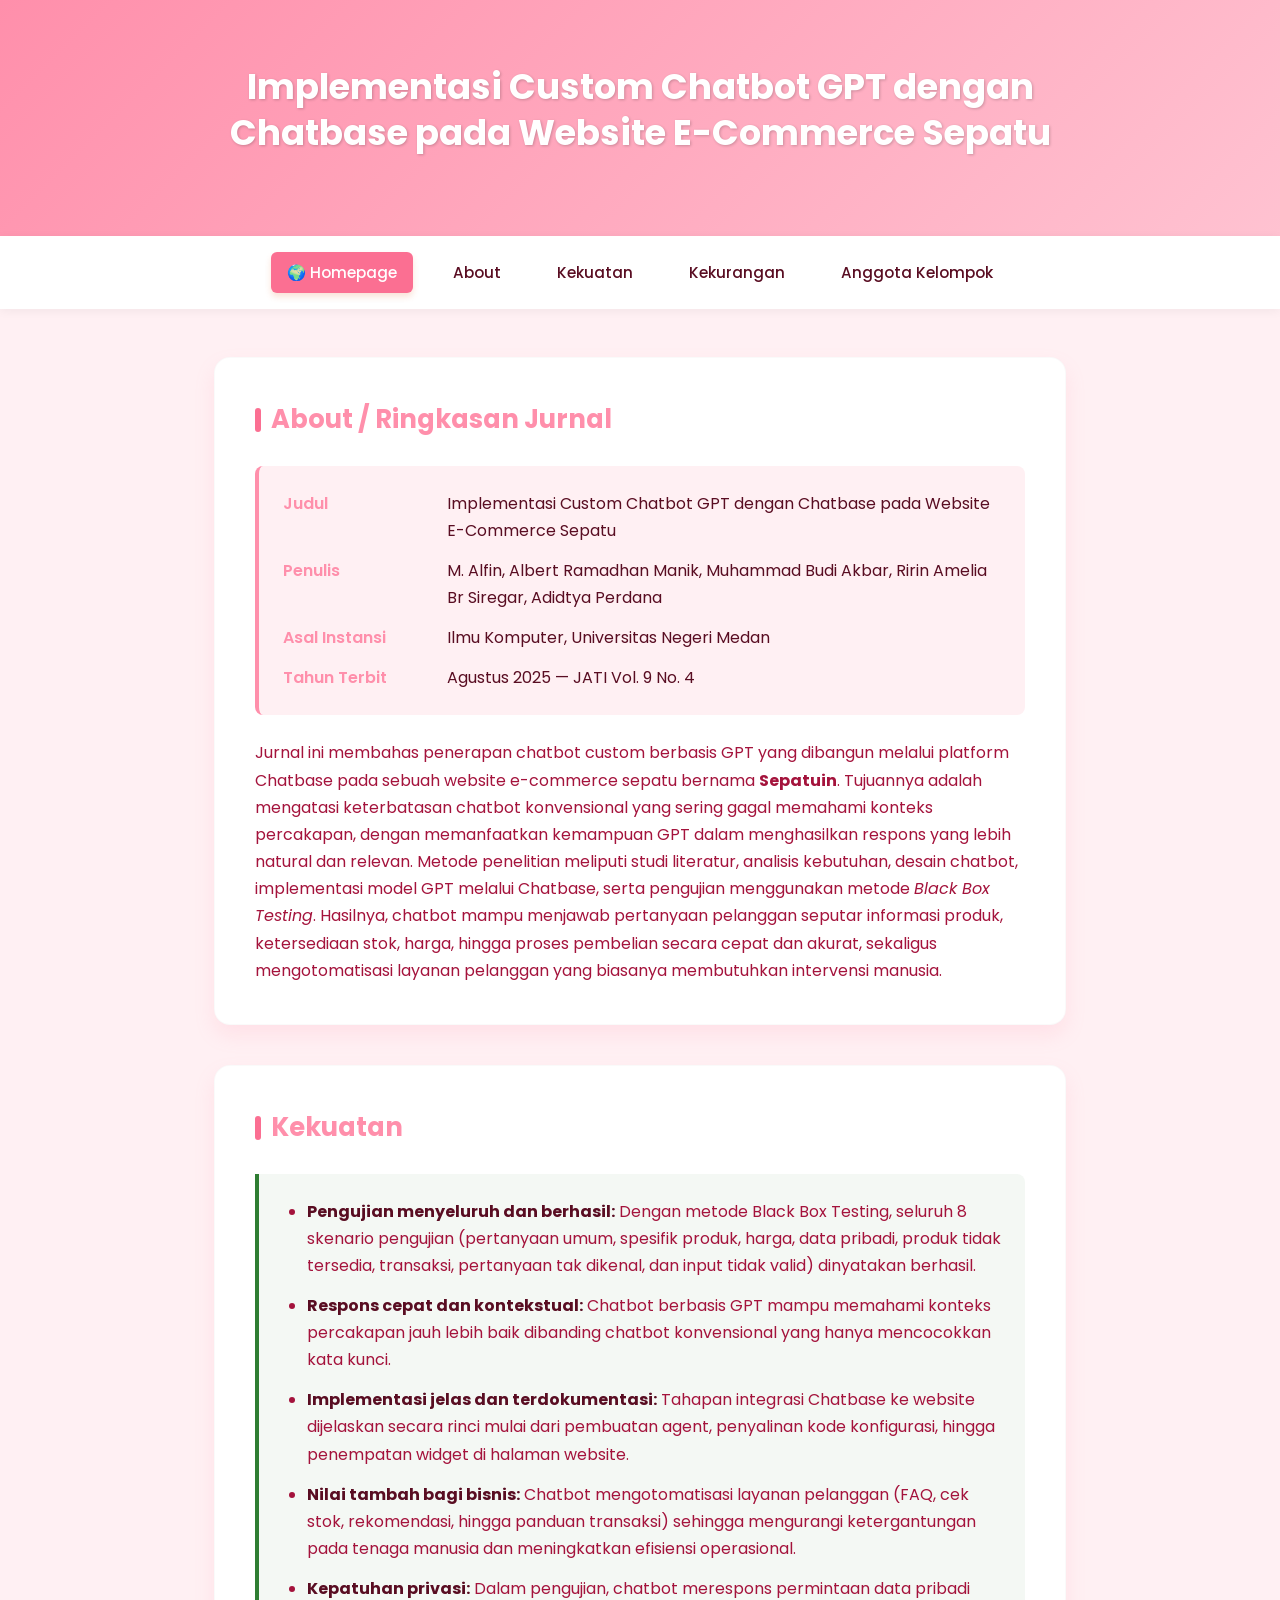
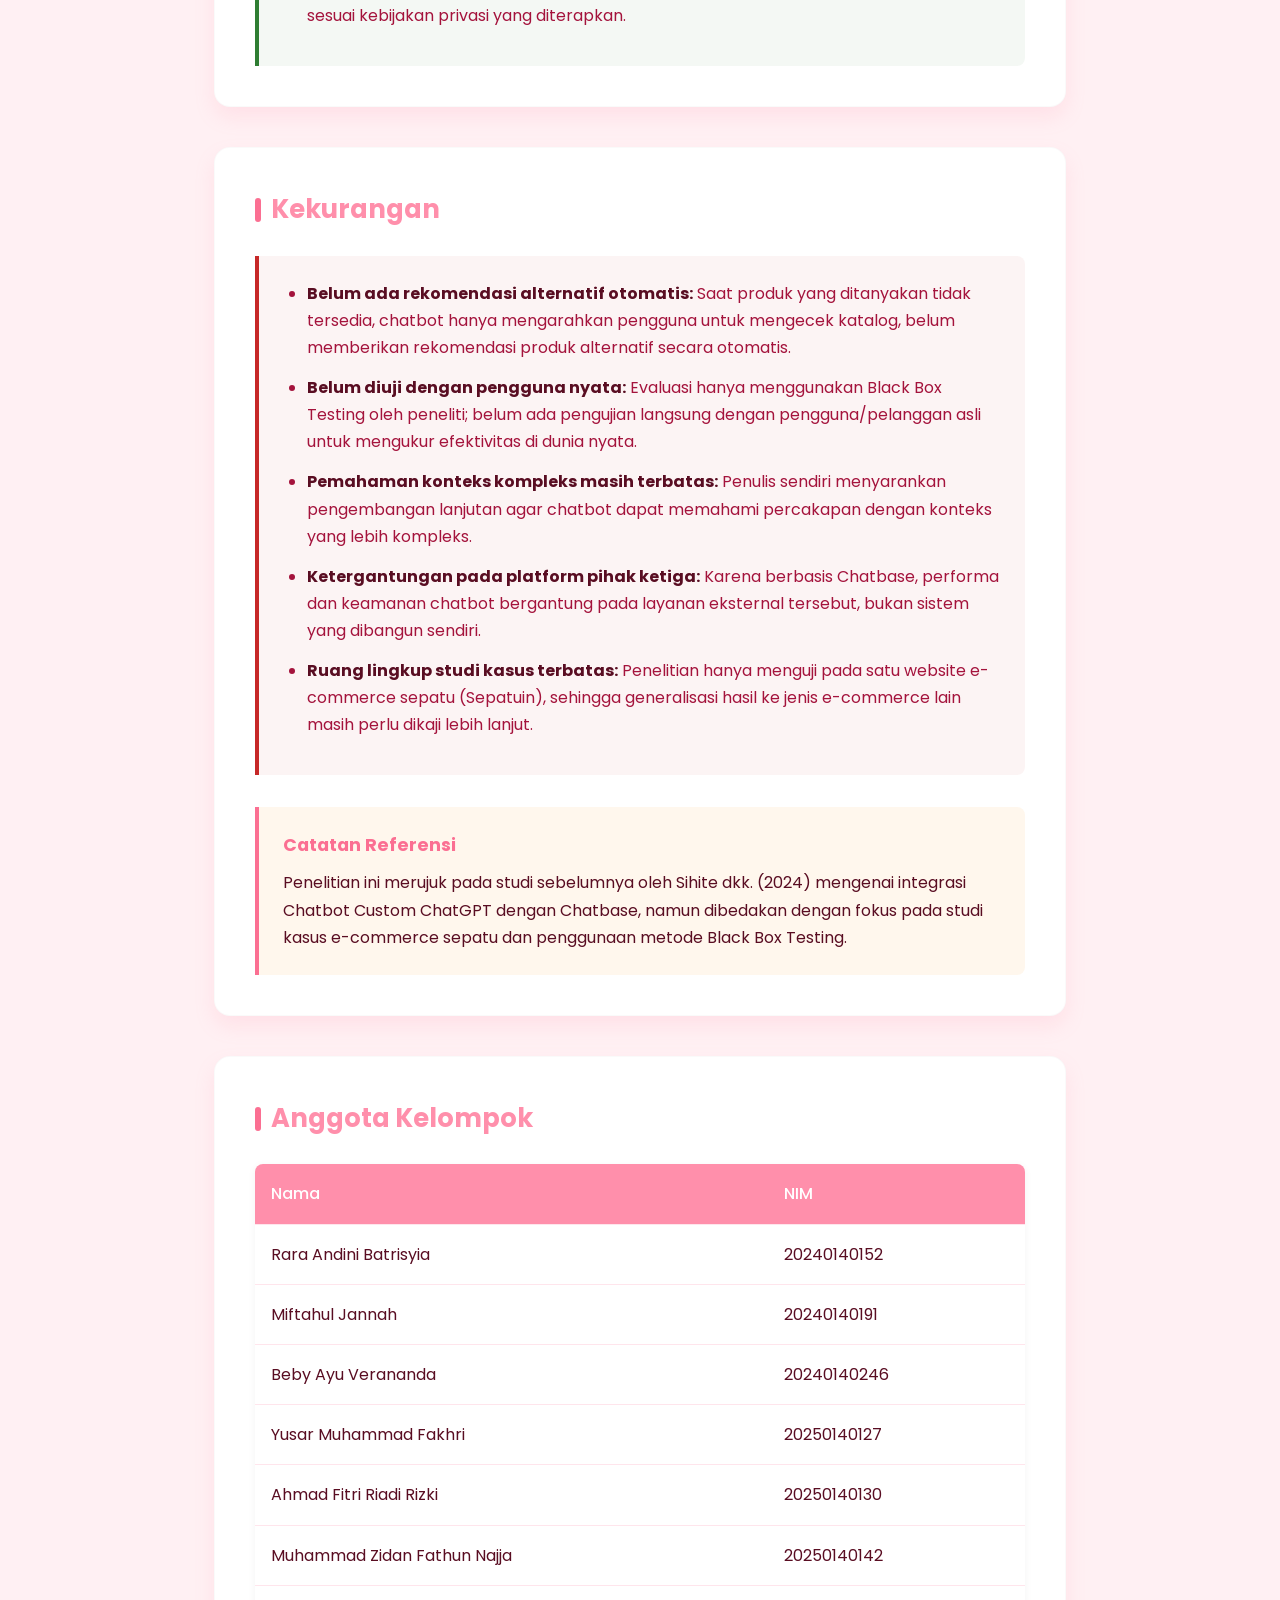
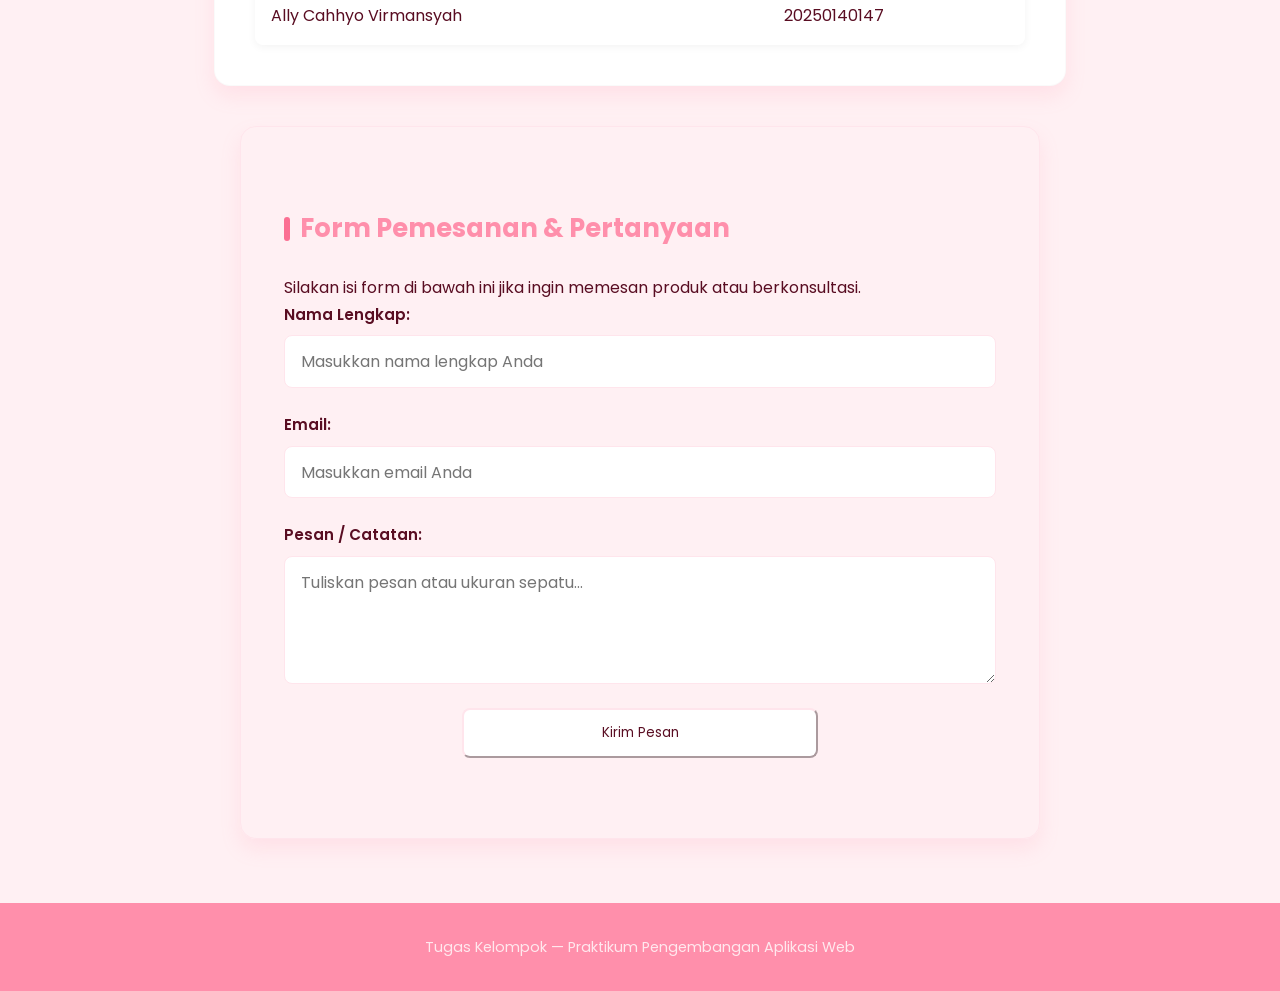
<file: index.html>
<!DOCTYPE html>
<html lang="id">
<head>
<meta charset="UTF-8">
<meta name="viewport" content="width=device-width, initial-scale=1.0">
<title>Implementasi Custom Chatbot GPT dengan Chatbase pada Website E-Commerce Sepatu</title>
<link href="https://fonts.googleapis.com/css2?family=Poppins:wght@300;400;500;600;700&display=swap" rel="stylesheet">
<style>
  :root {
    --primary: #ff8fab;
    --primary-light: #ffc2d1;
    --accent: #fb6f92;
    --bg-main: #fff0f3;
    --bg-light: #ffffff;
    --text-main: #590d22;
    --text-muted: #a4133c;
    --border: #ffe5ec;
    --shadow: 0 10px 20px rgba(255, 143, 171, 0.15);
    --radius: 16px;
  }
  * { 
    box-sizing: border-box; 
    margin: 0;
    padding: 0;
  }
  body {
    font-family: 'Poppins', sans-serif;
    color: var(--text-main);
    line-height: 1.7;
    background: var(--bg-main);
  }
  header {
    background: linear-gradient(135deg, var(--primary) 0%, var(--primary-light) 100%);
    color: #fff;
    padding: 4rem 1.5rem;
    text-align: center;
    box-shadow: 0 4px 6px rgba(0,0,0,0.1);
  }
  header h1 {
    font-size: 2.2rem;
    font-weight: 700;
    max-width: 900px;
    margin: 0 auto 1rem auto;
    line-height: 1.3;
    text-shadow: 1px 1px 3px rgba(0,0,0,0.2);
  }
  header p.subtitle {
    opacity: 0.9;
    font-size: 1.1rem;
    font-weight: 300;
  }
  nav {
    background: #ffffff;
    display: flex;
    justify-content: center;
    align-items: center;
    flex-wrap: wrap;
    gap: 1.5rem;
    padding: 1rem 2rem;
    box-shadow: 0 2px 10px rgba(0,0,0,0.05);
    position: sticky;
    top: 0;
    z-index: 100;
  }
  nav a {
    color: var(--text-main);
    text-decoration: none;
    font-size: 0.95rem;
    font-weight: 500;
    transition: all 0.3s ease;
    padding: 0.5rem 1rem;
    border-radius: 6px;
  }
  nav a:hover { 
    background: rgba(255, 143, 171, 0.1);
    color: var(--primary);
  }
  .btn-home {
    background: var(--accent) !important;
    color: #fff !important;
    box-shadow: 0 4px 6px rgba(232, 116, 59, 0.2);
  }
  .btn-home:hover {
    background: #cf622f !important;
    transform: translateY(-2px);
  }
  main {
    max-width: 900px;
    margin: 3rem auto;
    padding: 0 1.5rem;
  }
  section {
    background: var(--bg-light);
    border-radius: var(--radius);
    padding: 2.5rem;
    margin-bottom: 2.5rem;
    box-shadow: var(--shadow);
    border: 1px solid rgba(0,0,0,0.02);
    transition: transform 0.3s ease;
  }
  section:hover {
    transform: translateY(-3px);
  }
  h2 {
    color: var(--primary);
    font-size: 1.6rem;
    margin-bottom: 1.5rem;
    display: flex;
    align-items: center;
    gap: 10px;
  }
  h2::before {
    content: '';
    display: inline-block;
    width: 6px;
    height: 24px;
    background-color: var(--accent);
    border-radius: 4px;
  }
  article {
    color: var(--text-muted);
  }
  article dl {
    display: grid;
    grid-template-columns: 140px 1fr;
    gap: 0.8rem 1.5rem;
    margin-bottom: 1.5rem;
    background: var(--bg-main);
    padding: 1.5rem;
    border-radius: 8px;
    border-left: 4px solid var(--primary);
  }
  article dt { 
    font-weight: 600; 
    color: var(--primary); 
  }
  article dd { 
    margin: 0;
    color: var(--text-main); 
  }
  ul.point-list {
    padding-left: 1.5rem;
    color: var(--text-muted);
  }
  ul.point-list li {
    margin-bottom: 0.8rem;
  }
  ul.point-list li strong {
    color: var(--text-main);
  }
  .strength {
    background: rgba(46, 125, 50, 0.05);
    border-left: 4px solid #2e7d32; 
    padding: 1.5rem;
    border-radius: 0 8px 8px 0;
  }
  .weakness { 
    background: rgba(198, 40, 40, 0.05);
    border-left: 4px solid #c62828; 
    padding: 1.5rem;
    border-radius: 0 8px 8px 0;
  }
  table.members {
    width: 100%;
    border-collapse: collapse;
    margin-top: 1rem;
    overflow: hidden;
    border-radius: 8px;
    box-shadow: 0 2px 8px rgba(0,0,0,0.05);
  }
  table.members th, table.members td {
    padding: 1rem;
    text-align: left;
    border-bottom: 1px solid var(--border);
  }
  table.members th {
    background: var(--primary);
    color: #fff;
    font-weight: 500;
  }
  table.members tr:last-child td {
    border-bottom: none;
  }
  table.members tr:hover td {
    background: rgba(30, 58, 95, 0.02);
  }
  aside {
    background: #fff7ed;
    border-left: 4px solid var(--accent);
    border-radius: 0 8px 8px 0;
    padding: 1.5rem;
    margin-top: 2rem;
  }
  aside h3 { 
    margin-top: 0; 
    color: var(--accent); 
    font-size: 1.1rem; 
    margin-bottom: 0.5rem;
  }
  footer {
    background: var(--primary);
    color: #fff;
    text-align: center;
    padding: 2rem 1rem;
    margin-top: 4rem;
  }
  footer p { 
    opacity: 0.8;
    font-size: 0.9rem;
  }


  /* ########## style buat section contact-section ########### */
  /* Styling Form dan Focus State (Ketentuan 4) */
    .contact-section {
        padding: 5rem 5%;
        max-width: 800px;
        margin: 0 auto;
        background-color: var(--white);
        border-radius: var(--radius);
        margin-bottom: 3rem;
        box-shadow: var(--shadow);
        border: 1px solid var(--border);
    }

    .contact-form {
        display: flex;
        flex-direction: column;
        gap: 1.5rem;
    }

    .form-group {
        display: flex;
        flex-direction: column;
        gap: 0.5rem;
    }

    .form-group label {
        font-weight: 600;
        color: var(--text-dark);
        font-size: 0.95rem;
    }

    .form-group input,
    .form-group textarea {
        width: 100%;
        padding: 0.8rem 1rem;
        border: 1px solid var(--border);
        border-radius: 8px;
        font-family: inherit;
        font-size: 1rem;
        background-color: var(--bg-light);
        color: var(--text-dark);
        transition: var(--transition);
    }

    /* Focus State (Wajib untuk Ketentuan Nomor 4) */
    .form-group input:focus,
    .form-group textarea:focus {
        border-color: var(--accent);
        outline: none;
        box-shadow: 0 0 0 3px rgba(251, 111, 146, 0.25);
        background-color: var(--white);
    }

    /* tambahan bagian button biar ke blending sama style skrng*/
    .contact-form button{
      align-self: center;
      background-color: var(--bg-light);
      width: 50%;
      border-color: var(--border);
      border-radius: 8px;
      height: 50px;
      font-family: inherit;
      color: var(--text-dark);
    }
</style>
</head>
<body>

<header>
  <h1>Implementasi Custom Chatbot GPT dengan Chatbase pada Website E-Commerce Sepatu</h1>
</header>

<nav>
  <a href="homepage.html" class="btn-home">🌍 Homepage</a>
  <a href="#about">About</a>
  <a href="#kekuatan">Kekuatan</a>
  <a href="#kekurangan">Kekurangan</a>
  <a href="#anggota">Anggota Kelompok</a>
</nav>

<main>

  <section id="about">
    <h2>About / Ringkasan Jurnal</h2>
    <article>
      <dl>
        <dt>Judul</dt>
        <dd>Implementasi Custom Chatbot GPT dengan Chatbase pada Website E-Commerce Sepatu</dd>
        <dt>Penulis</dt>
        <dd>M. Alfin, Albert Ramadhan Manik, Muhammad Budi Akbar, Ririn Amelia Br Siregar, Adidtya Perdana</dd>
        <dt>Asal Instansi</dt>
        <dd>Ilmu Komputer, Universitas Negeri Medan</dd>
        <dt>Tahun Terbit</dt>
        <dd>Agustus 2025 &mdash; JATI Vol. 9 No. 4</dd>
      </dl>
      <p>
        Jurnal ini membahas penerapan chatbot custom berbasis GPT yang dibangun melalui platform
        Chatbase pada sebuah website e-commerce sepatu bernama <strong>Sepatuin</strong>. Tujuannya
        adalah mengatasi keterbatasan chatbot konvensional yang sering gagal memahami konteks
        percakapan, dengan memanfaatkan kemampuan GPT dalam menghasilkan respons yang lebih natural
        dan relevan. Metode penelitian meliputi studi literatur, analisis kebutuhan, desain chatbot,
        implementasi model GPT melalui Chatbase, serta pengujian menggunakan metode
        <em>Black Box Testing</em>. Hasilnya, chatbot mampu menjawab pertanyaan pelanggan seputar
        informasi produk, ketersediaan stok, harga, hingga proses pembelian secara cepat dan akurat,
        sekaligus mengotomatisasi layanan pelanggan yang biasanya membutuhkan intervensi manusia.
      </p>
    </article>
  </section>

  <section id="kekuatan">
    <h2>Kekuatan</h2>
    <div class="strength">
      <ul class="point-list">
        <li><strong>Pengujian menyeluruh dan berhasil:</strong> Dengan metode Black Box Testing, seluruh 8 skenario pengujian (pertanyaan umum, spesifik produk, harga, data pribadi, produk tidak tersedia, transaksi, pertanyaan tak dikenal, dan input tidak valid) dinyatakan berhasil.</li>
        <li><strong>Respons cepat dan kontekstual:</strong> Chatbot berbasis GPT mampu memahami konteks percakapan jauh lebih baik dibanding chatbot konvensional yang hanya mencocokkan kata kunci.</li>
        <li><strong>Implementasi jelas dan terdokumentasi:</strong> Tahapan integrasi Chatbase ke website dijelaskan secara rinci mulai dari pembuatan agent, penyalinan kode konfigurasi, hingga penempatan widget di halaman website.</li>
        <li><strong>Nilai tambah bagi bisnis:</strong> Chatbot mengotomatisasi layanan pelanggan (FAQ, cek stok, rekomendasi, hingga panduan transaksi) sehingga mengurangi ketergantungan pada tenaga manusia dan meningkatkan efisiensi operasional.</li>
        <li><strong>Kepatuhan privasi:</strong> Dalam pengujian, chatbot merespons permintaan data pribadi sesuai kebijakan privasi yang diterapkan.</li>
      </ul>
    </div>
  </section>

  <section id="kekurangan">
    <h2>Kekurangan</h2>
    <div class="weakness">
      <ul class="point-list">
        <li><strong>Belum ada rekomendasi alternatif otomatis:</strong> Saat produk yang ditanyakan tidak tersedia, chatbot hanya mengarahkan pengguna untuk mengecek katalog, belum memberikan rekomendasi produk alternatif secara otomatis.</li>
        <li><strong>Belum diuji dengan pengguna nyata:</strong> Evaluasi hanya menggunakan Black Box Testing oleh peneliti; belum ada pengujian langsung dengan pengguna/pelanggan asli untuk mengukur efektivitas di dunia nyata.</li>
        <li><strong>Pemahaman konteks kompleks masih terbatas:</strong> Penulis sendiri menyarankan pengembangan lanjutan agar chatbot dapat memahami percakapan dengan konteks yang lebih kompleks.</li>
        <li><strong>Ketergantungan pada platform pihak ketiga:</strong> Karena berbasis Chatbase, performa dan keamanan chatbot bergantung pada layanan eksternal tersebut, bukan sistem yang dibangun sendiri.</li>
        <li><strong>Ruang lingkup studi kasus terbatas:</strong> Penelitian hanya menguji pada satu website e-commerce sepatu (Sepatuin), sehingga generalisasi hasil ke jenis e-commerce lain masih perlu dikaji lebih lanjut.</li>
      </ul>
    </div>
    <aside>
      <h3>Catatan Referensi</h3>
      <p>Penelitian ini merujuk pada studi sebelumnya oleh Sihite dkk. (2024) mengenai integrasi Chatbot Custom ChatGPT dengan Chatbase, namun dibedakan dengan fokus pada studi kasus e-commerce sepatu dan penggunaan metode Black Box Testing.</p>
    </aside>
  </section>

  <section id="anggota">
    <h2>Anggota Kelompok</h2>
    <table class="members">
      <thead>
        <tr><th>Nama</th><th>NIM</th></tr>
      </thead>
      <tbody>
        <tr><td>Rara Andini Batrisyia</td><td>20240140152</td></tr>
        <tr><td>Miftahul Jannah</td><td>20240140191</td></tr>
        <tr><td>Beby Ayu Verananda</td><td>20240140246</td></tr>
        <tr><td>Yusar Muhammad Fakhri</td><td>20250140127</td></tr>
        <tr><td>Ahmad Fitri Riadi Rizki</td><td>20250140130</td></tr>
        <tr><td>Muhammad Zidan Fathun Najja</td><td>20250140142</td></tr>
        <tr><td>Ally Cahhyo Virmansyah</td><td>20250140147</td></tr>
      </tbody>
    </table>
  </section>

  <!-- Section Form dan Input (Ketentuan 4) -->
  <section id="kontak" class="contact-section">
      <div class="section-title">
          <h2>Form Pemesanan & Pertanyaan</h2>
          <p>Silakan isi form di bawah ini jika ingin memesan produk atau berkonsultasi.</p>
      </div>
      <form class="contact-form">
          <div class="form-group">
              <label for="nama">Nama Lengkap:</label>
              <input type="text" id="nama" name="nama" placeholder="Masukkan nama lengkap Anda" required>
          </div>
          <div class="form-group">
              <label for="email">Email:</label>
              <input type="email" id="email" name="email" placeholder="Masukkan email Anda" required>
          </div>
          <div class="form-group">
              <label for="pesan">Pesan / Catatan:</label>
              <textarea id="pesan" name="pesan" rows="4" placeholder="Tuliskan pesan atau ukuran sepatu..." required></textarea>
          </div>
          <button type="submit" class="btn-primary">Kirim Pesan</button>
      </form>
  </section>

</main>

<footer>
  <p>Tugas Kelompok &mdash; Praktikum Pengembangan Aplikasi Web</p>
</footer>

</body>
</html>
</file>
